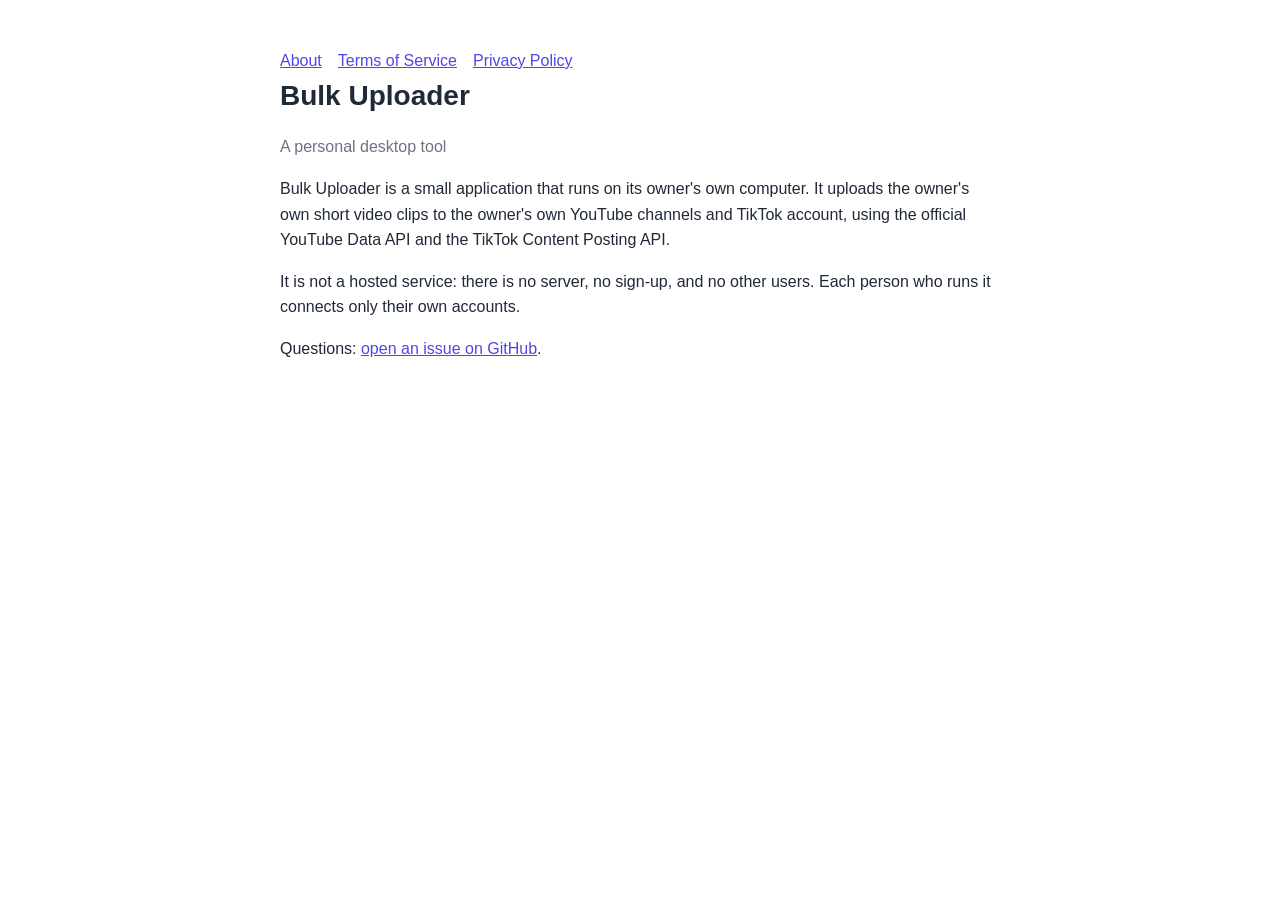
<file: index.html>
<!doctype html><html lang="en"><head><meta charset="utf-8"><meta name="viewport" content="width=device-width,initial-scale=1">
<title>Bulk Uploader</title><link rel="stylesheet" href="style.css"></head><body><main>
<nav><a href="./">About</a><a href="terms.html">Terms of Service</a><a href="privacy.html">Privacy Policy</a></nav>
<h1>Bulk Uploader</h1><p class="muted">A personal desktop tool</p>
<p>Bulk Uploader is a small application that runs on its owner's own computer. It uploads the owner's own short video clips to the owner's own YouTube channels and TikTok account, using the official YouTube Data API and the TikTok Content Posting API.</p>
<p>It is not a hosted service: there is no server, no sign-up, and no other users. Each person who runs it connects only their own accounts.</p>
<p>Questions: <a href="https://github.com/TheJenos/bulk-uploader-legal/issues">open an issue on GitHub</a>.</p>
</main></body></html>
</file>
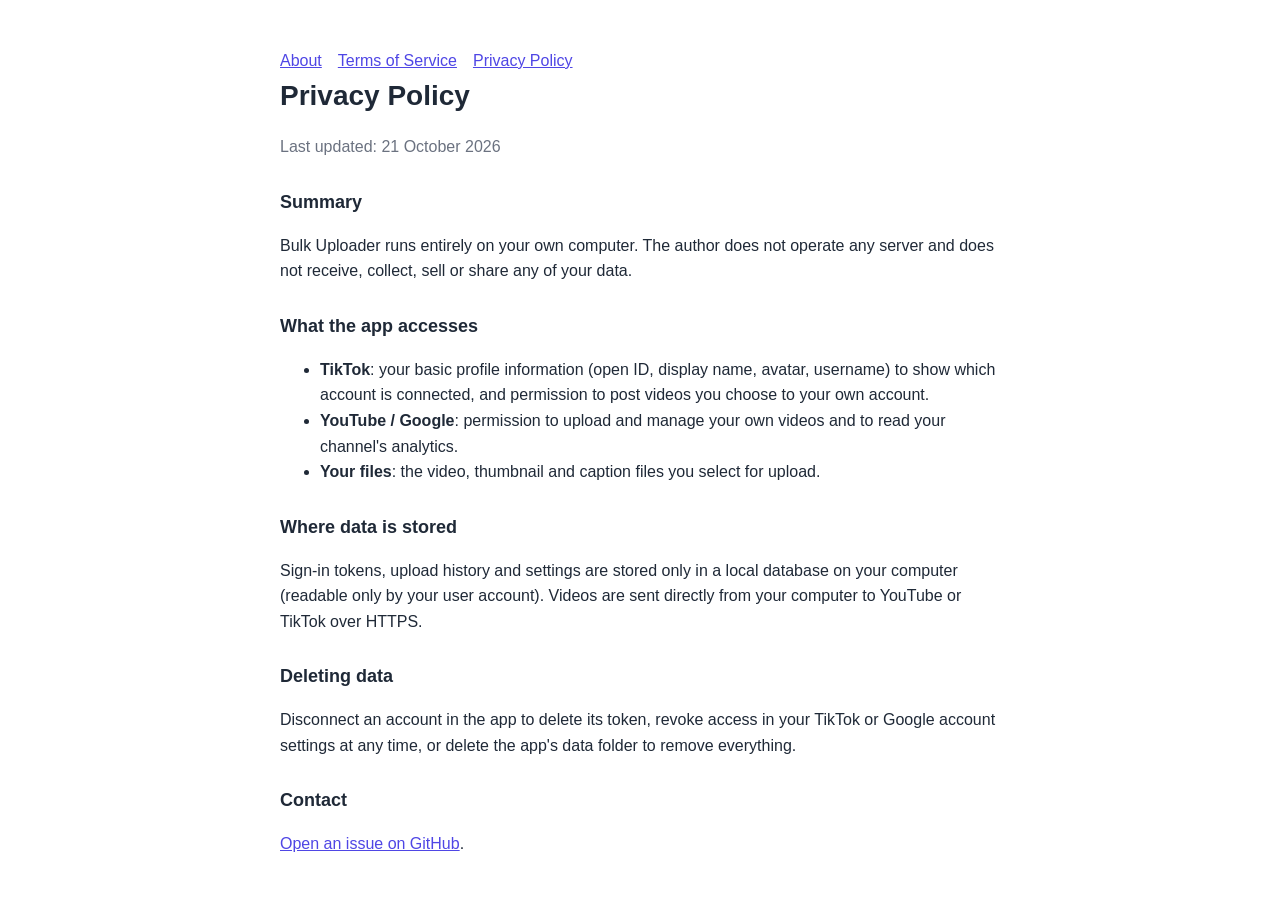
<file: privacy.html>
<!doctype html><html lang="en"><head><meta charset="utf-8"><meta name="viewport" content="width=device-width,initial-scale=1">
<title>Privacy Policy · Bulk Uploader</title><link rel="stylesheet" href="style.css"></head><body><main>
<nav><a href="./">About</a><a href="terms.html">Terms of Service</a><a href="privacy.html">Privacy Policy</a></nav>
<h1>Privacy Policy</h1><p class="muted">Last updated: 21 October 2026</p>
<h2>Summary</h2><p>Bulk Uploader runs entirely on your own computer. The author does not operate any server and does not receive, collect, sell or share any of your data.</p>
<h2>What the app accesses</h2><ul>
<li><strong>TikTok</strong>: your basic profile information (open ID, display name, avatar, username) to show which account is connected, and permission to post videos you choose to your own account.</li>
<li><strong>YouTube / Google</strong>: permission to upload and manage your own videos and to read your channel's analytics.</li>
<li><strong>Your files</strong>: the video, thumbnail and caption files you select for upload.</li></ul>
<h2>Where data is stored</h2><p>Sign-in tokens, upload history and settings are stored only in a local database on your computer (readable only by your user account). Videos are sent directly from your computer to YouTube or TikTok over HTTPS.</p>
<h2>Deleting data</h2><p>Disconnect an account in the app to delete its token, revoke access in your TikTok or Google account settings at any time, or delete the app's data folder to remove everything.</p>
<h2>Contact</h2><p><a href="https://github.com/TheJenos/bulk-uploader-legal/issues">Open an issue on GitHub</a>.</p>
</main></body></html>
</file>
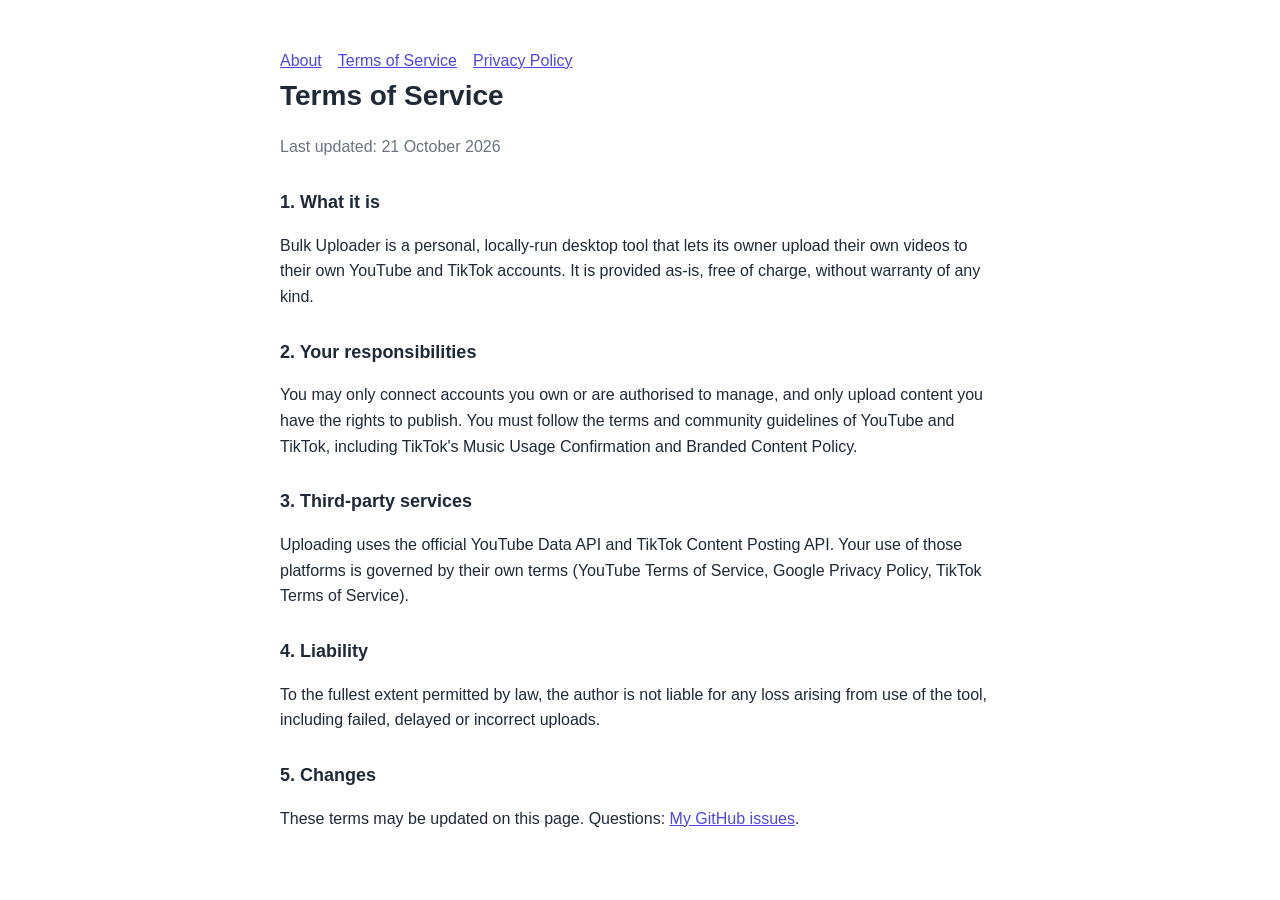
<file: terms.html>
<!doctype html><html lang="en"><head><meta charset="utf-8"><meta name="viewport" content="width=device-width,initial-scale=1">
<title>Terms of Service · Bulk Uploader</title><link rel="stylesheet" href="style.css"></head><body><main>
<nav><a href="./">About</a><a href="terms.html">Terms of Service</a><a href="privacy.html">Privacy Policy</a></nav>
<h1>Terms of Service</h1><p class="muted">Last updated: 21 October 2026</p>
<h2>1. What it is</h2><p>Bulk Uploader is a personal, locally-run desktop tool that lets its owner upload their own videos to their own YouTube and TikTok accounts. It is provided as-is, free of charge, without warranty of any kind.</p>
<h2>2. Your responsibilities</h2><p>You may only connect accounts you own or are authorised to manage, and only upload content you have the rights to publish. You must follow the terms and community guidelines of YouTube and TikTok, including TikTok's Music Usage Confirmation and Branded Content Policy.</p>
<h2>3. Third-party services</h2><p>Uploading uses the official YouTube Data API and TikTok Content Posting API. Your use of those platforms is governed by their own terms (YouTube Terms of Service, Google Privacy Policy, TikTok Terms of Service).</p>
<h2>4. Liability</h2><p>To the fullest extent permitted by law, the author is not liable for any loss arising from use of the tool, including failed, delayed or incorrect uploads.</p>
<h2>5. Changes</h2><p>These terms may be updated on this page. Questions: <a href="https://github.com/TheJenos/bulk-uploader-legal/issues">My GitHub issues</a>.</p>
</main></body></html>
</file>
<file: style.css>
:root{color-scheme:light dark;--fg:#1f2937;--muted:#6b7280;--bg:#ffffff;--accent:#4f46e5}
@media (prefers-color-scheme:dark){:root{--fg:#e5e7eb;--muted:#9ca3af;--bg:#111318;--accent:#818cf8}}
body{margin:0;background:var(--bg);color:var(--fg);font:16px/1.6 -apple-system,BlinkMacSystemFont,"Segoe UI",Roboto,sans-serif}
main{max-width:720px;margin:0 auto;padding:48px 20px}
h1{font-size:28px;margin:0 0 4px}h2{font-size:18px;margin-top:28px}
.muted{color:var(--muted)}a{color:var(--accent)}nav a{margin-right:16px}
</file>
